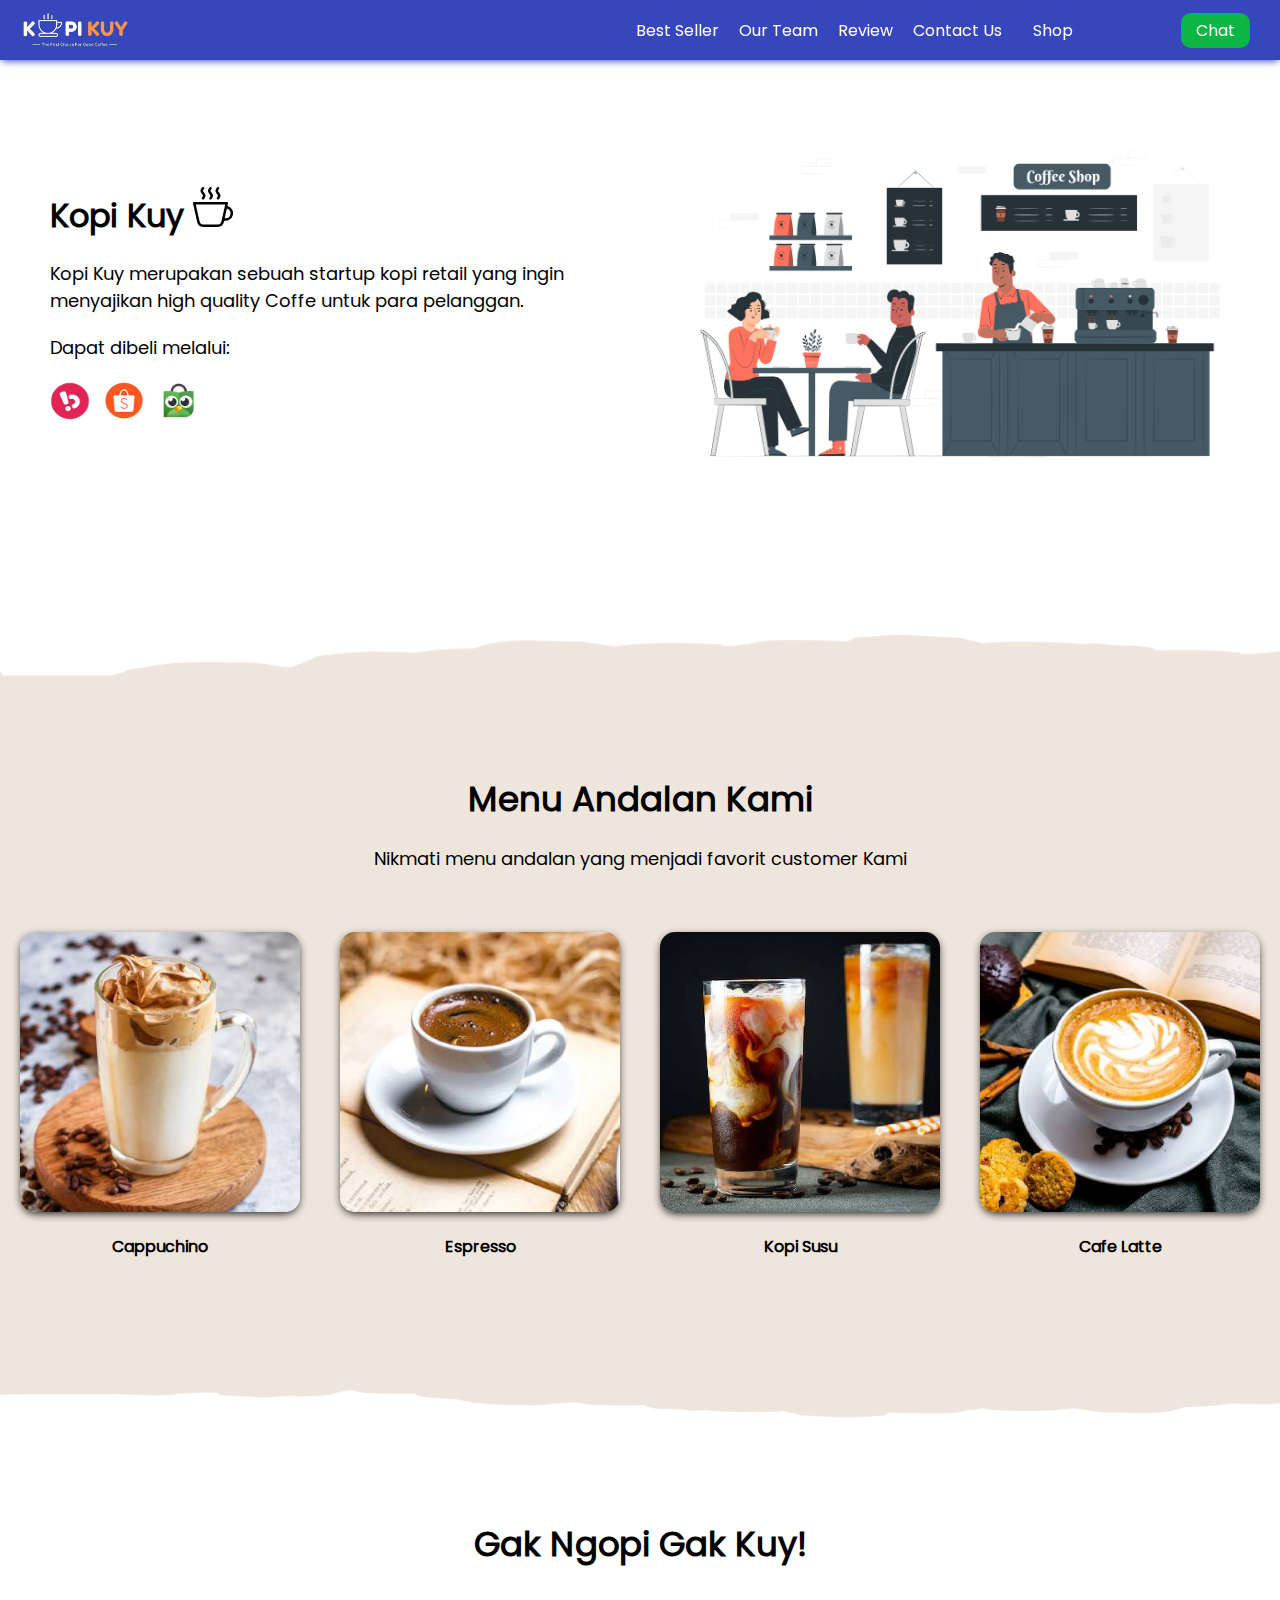
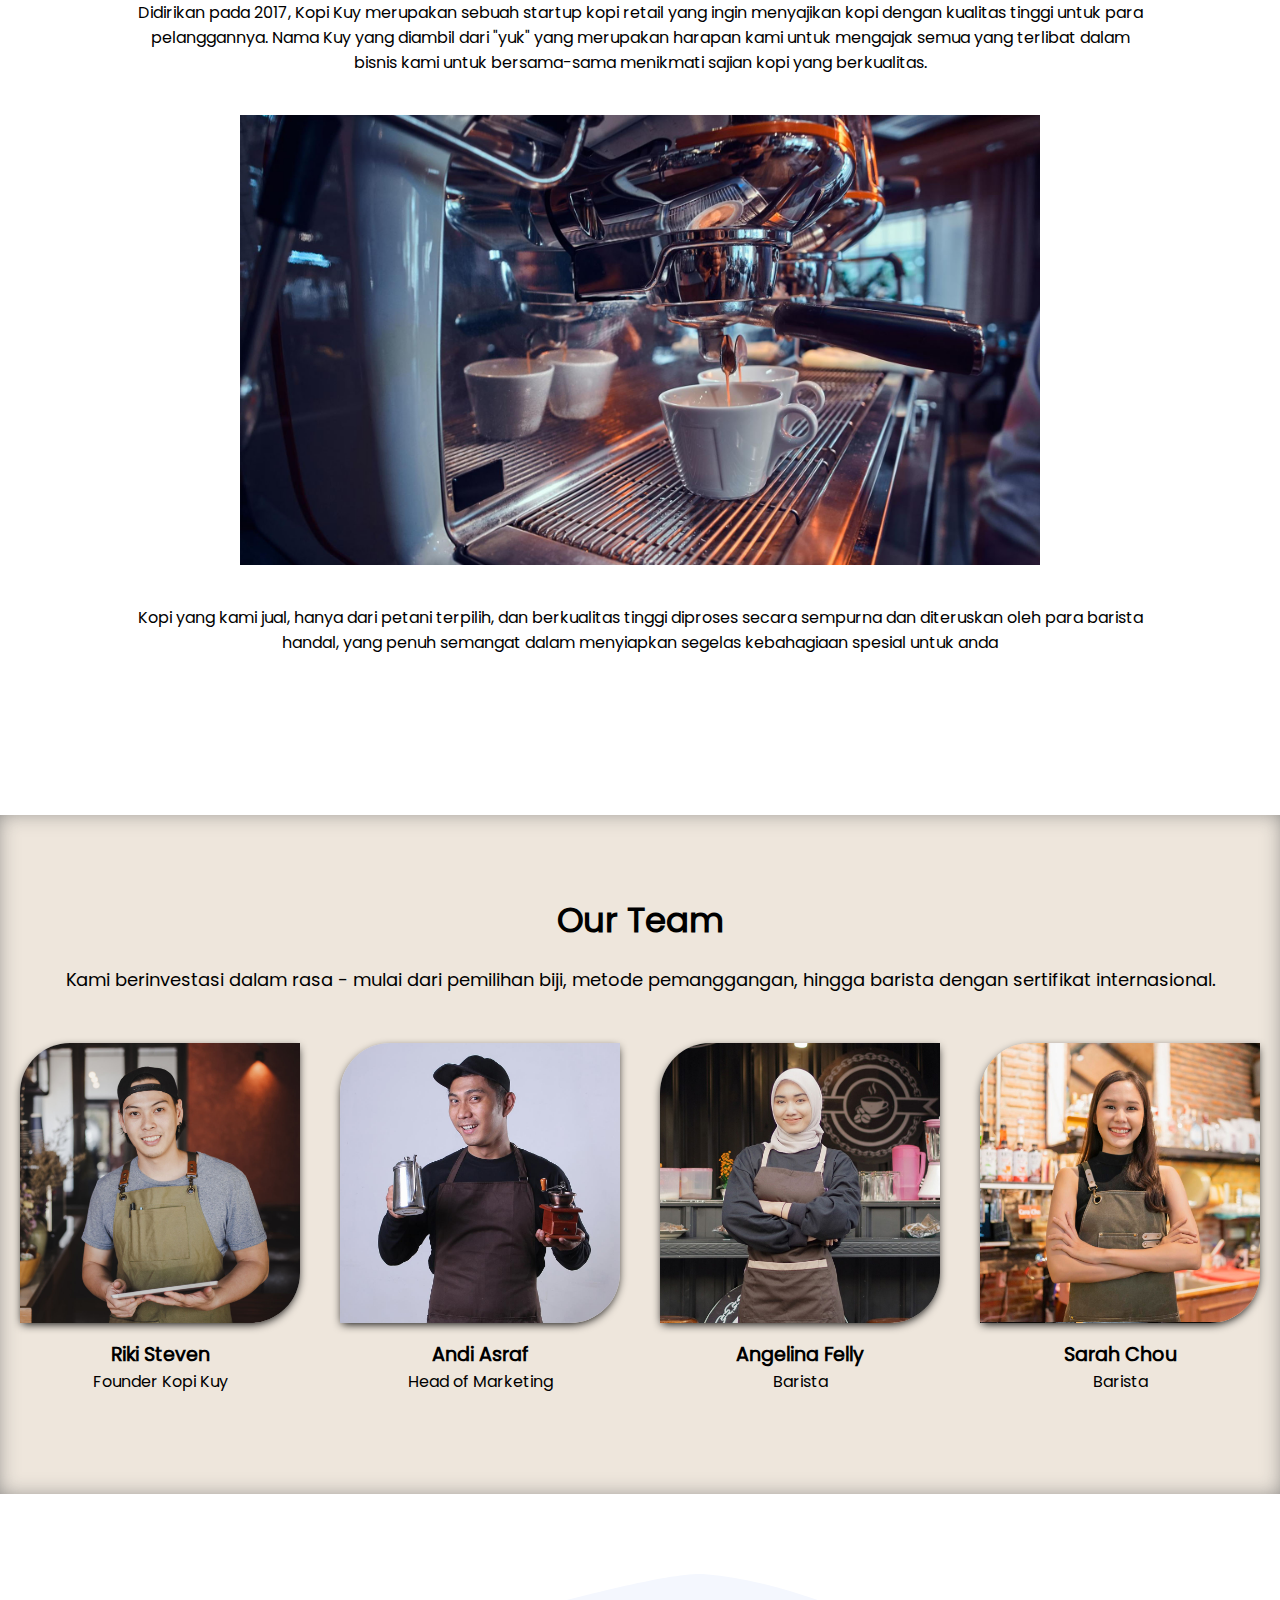
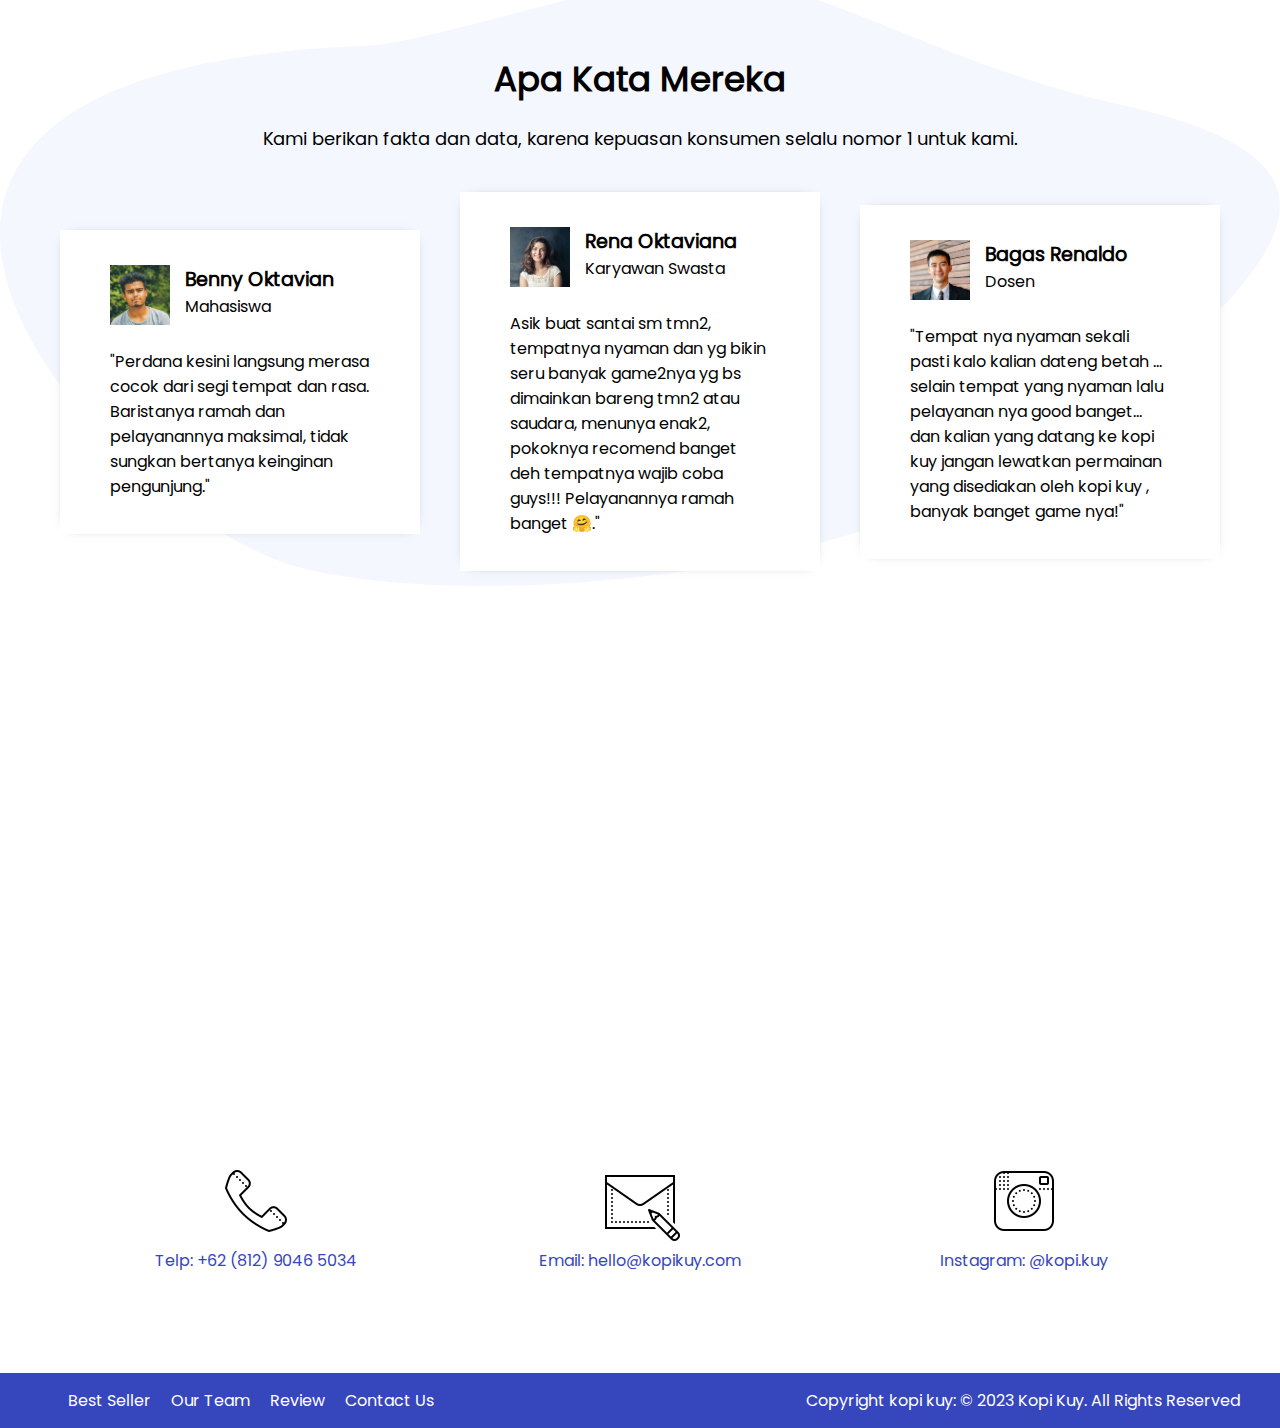
<file: index.html>
<!DOCTYPE html>
<html lang="id">

<head>
    <meta charset="UTF-8">
    <meta http-equiv="X-UA-Compatible" content="IE=edge">
    <meta name="viewport" content="width=device-width, initial-scale=1.0">
    <link rel="shortcut icon" href="images/favicon.ico" type="image/x-icon">
    <title>Website Kopi Kuy</title>
    <link rel="stylesheet" href="css/style.css">
</head>

<body>
    <nav>
        <img class="logo" src="images/logo/logo_kuy.png">
        <div class="navigasi">
            <a href="#best-seller">Best Seller</a>
            <a href="#our-team">Our Team</a>
            <a href="#review">Review</a>
            <a href="#contact-us">Contact Us</a>
        </div>
        <a class="shop" href="produk.html">Shop</a>
        <a class="chat" href="https://wa.me/628123456?text=Saya ingin bertanya" target="_blank">Chat</a>
    </nav>

    <!-- Tulis Kode HTML / <header> Setelah baris di bawah ini (baris 28) -->

    <header>
        <div class="kiri">
            <h1>Kopi Kuy <Img src="images/icon/icon_kopi.svg"></Img></h1>
            <p>Kopi Kuy merupakan sebuah startup kopi retail yang ingin menyajikan high quality Coffe untuk para pelanggan.</p>
            <p>Dapat dibeli melalui:</p>
            <div class="olshop">
                <img src="images/logo/logo_bukalapak.png" alt="">
                <img src="images/logo/logo_shopee.png" alt="">
                <img src="images/logo/logo_tokopedia.png" alt="">
            </div>
        </div>
        <div class="kanan">
            <img src="images/header/header3.png" alt="">
        </div>
    </header>

    <section class="best-seller" id="best-seller">
        <h2>Menu Andalan Kami</h2>
        <p>Nikmati menu andalan yang menjadi favorit customer Kami</p>
        <div class="produk">
            <img src="images/produk/product_capuchino.jpg" alt="">
            <p>Cappuchino</p>
        </div>
        <div class="produk">
            <img src="images/produk/product_espresso.jpg" alt="">
            <p>Espresso</p>
        </div>
        <div class="produk">
            <img src="images/produk/product_kopi_susu.jpg" alt="">
            <p>Kopi Susu</p>
        </div>
        <div class="produk">
            <img src="images/produk/product_latte.jpg" alt="">
            <p>Cafe Latte</p>
        </div>
    </section>


    <section class="about-us" id="about-us">
        <h2>Gak Ngopi Gak Kuy!</h2>
        <p>Didirikan pada 2017, Kopi Kuy merupakan sebuah startup kopi retail 
            yang ingin menyajikan kopi dengan kualitas tinggi untuk para pelanggannya. 
            Nama Kuy yang diambil dari "yuk" yang merupakan harapan kami untuk mengajak semua 
            yang terlibat dalam bisnis kami untuk bersama-sama menikmati sajian kopi yang berkualitas.</p>
        <img src="images/about-us/mesin-kopi2.jpg" alt="">
        <p>Kopi yang kami jual, hanya dari petani terpilih, dan berkualitas tinggi diproses 
            secara sempurna dan diteruskan oleh para barista handal, yang penuh semangat 
            dalam menyiapkan segelas kebahagiaan spesial untuk anda</p>
    </section>

    <section class="our-team" id="our-team">
        <h2>Our Team</h2>
        <p>Kami berinvestasi dalam rasa - mulai dari pemilihan biji, metode pemanggangan, 
            hingga barista dengan sertifikat internasional.</p>
        <div class="team">
            <img src="images/team/team1.jpg" alt="">
            <h3>Riki Steven</h3>
            <p>Founder Kopi Kuy</p>
        </div>
        <div class="team">
            <img src="images/team/team2.jpg" alt="">
            <h3>Andi Asraf</h3>
            <p>Head of Marketing</p>
        </div>
        <div class="team">
            <img src="images/team/team3.jpg" alt="">
            <h3>Angelina Felly</h3>
            <p>Barista</p>
        </div>
        <div class="team">
            <img src="images/team/team4.jpg" alt="">
            <h3>Sarah Chou</h3>
            <p>Barista</p>
        </div>
    </section>

    <section class="review" id="review">
        <h2>Apa Kata Mereka</h2>
        <p>Kami berikan fakta dan data, karena kepuasan konsumen selalu nomor 1 untuk kami.</p>
        <div class="testimoni">
            <img src="images/customer/customer1.jpg" alt="">
            <div class="profile">
                <h3>Benny Oktavian</h3>
                <p>Mahasiswa </p>
            </div>
            <p>"Perdana kesini langsung merasa cocok dari segi tempat dan rasa. 
                Baristanya ramah dan pelayanannya maksimal, tidak sungkan bertanya keinginan pengunjung."</p>
        </div>
        <div class="testimoni">
            <img src="images/customer/customer2.jpg" alt="">
            <div class="profile">
                <h3>Rena Oktaviana</h3>
                <p>Karyawan Swasta</p>
            </div>
            <p>Asik buat santai sm tmn2, tempatnya nyaman dan yg bikin seru banyak game2nya 
                yg bs dimainkan bareng tmn2 atau saudara, menunya enak2, pokoknya recomend 
                banget deh tempatnya wajib coba guys!!! Pelayanannya ramah banget 🤗."</p>
        </div>
        <div class="testimoni">
            <img src="images/customer/customer3.jpg" alt="">
            <div class="profile">
                <h3>Bagas Renaldo</h3>
                <p>Dosen</p>
            </div>
            <p>"Tempat nya nyaman sekali pasti kalo kalian dateng betah ... 
                selain tempat yang nyaman lalu pelayanan nya good banget... 
                dan kalian yang datang ke kopi kuy jangan lewatkan permainan yang disediakan 
                oleh kopi kuy , banyak banget game nya!"</p>
        </div>
    </section>

    <section class="contact-us" id="contact-us">
        <iframe src="https://www.google.com/maps/embed?pb=!1m14!1m8!1m3!1d7932.741866032694!2d106.668581!3d-6.214715!3m2!1i1024!2i768!4f13.1!3m3!1m2!1s0x2e69f9912c7f297b%3A0xe5a3a671dae861ab!2sKopi%20kuy!5e0!3m2!1sid!2sid!4v1680617229460!5m2!1sid!2sid"
            allowfullscreen="" loading="lazy" referrerpolicy="no-referrer-when-downgrade">
        </iframe>
        <div class="kontak">
            <img src="images/icon/icon_phone.png" alt="">
            <p>Telp: +62 (812) 9046 5034</p>
        </div>
        <div class="kontak">
            <img src="images/icon/icon_mail.png" alt="">
            <p>Email: hello@kopikuy.com </p>
        </div>
        <div class="kontak">
            <img src="images/icon/icon_instagram.png" alt="">
            <p>Instagram: @kopi.kuy </p>
        </div>
    </section>

    <footer>
        <div class="navigasi">
            <a href="#best-seller">Best Seller</a>
            <a href="#our-team">Our Team</a>
            <a href="#review">Review</a>
            <a href="#contact-us">Contact Us</a>
        </div>
        <p>Copyright kopi kuy: © 2023 Kopi Kuy. All Rights Reserved</p>
    </footer>

    

</body>

</html>
</file>
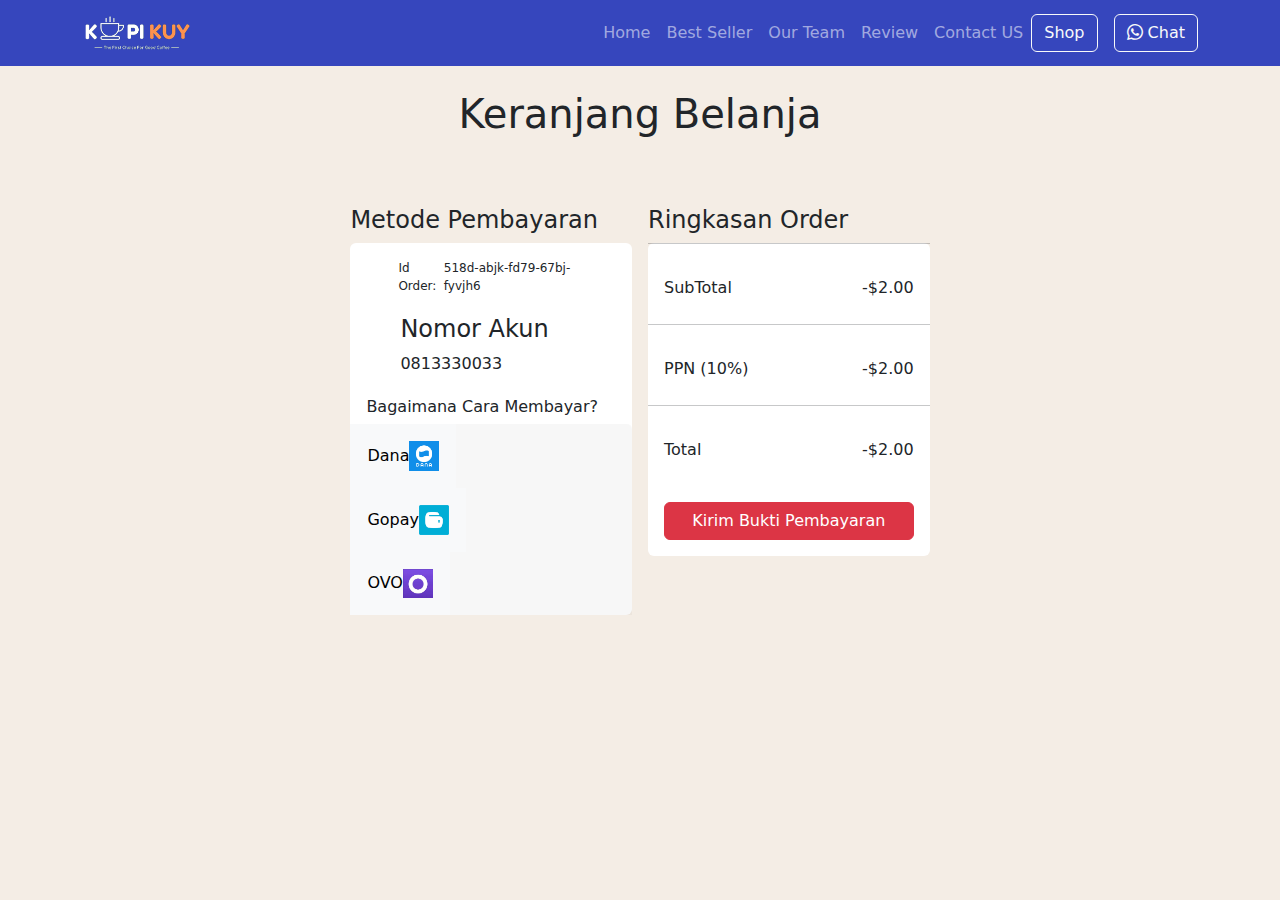
<file: cart.html>
<!DOCTYPE html>
<html lang="id">
  <head>
    <meta charset="UTF-8" />
    <meta name="viewport" content="width=device-width, initial-scale=1.0" />
    <title>Keranjang Belanja</title>
    <link rel="shortcut icon" href="images/favicon.ico" type="image/x-icon" />
    <link rel="stylesheet" href="vendor/bootstrap/bootstrap.min.css" />
    <link rel="stylesheet" href="vendor/bootstrap/bootstrap-icons.css" />
    <link
      href="https://cdn.jsdelivr.net/npm/bootstrap@5.0.0-alpha1/dist/css/bootstrap.min.css"
      rel="stylesheet" />
    <link
      href="https://cdnjs.cloudflare.com/ajax/libs/font-awesome/4.7.0/css/font-awesome.min.css"
      rel="stylesheet" />
    <script
      type="text/javascript"
      src="https://cdnjs.cloudflare.com/ajax/libs/jquery/3.2.1/jquery.min.js"></script>
    <link rel="shortcut icon" href="images/favicon.ico" type="image/x-icon" />
    <link rel="stylesheet" href="vendor/bootstrap/bootstrap.min.css" />
    <link rel="stylesheet" href="vendor/bootstrap/bootstrap-icons.css" />
    <style>
      .card {
        border: none;
      }
      .card-header {
        padding: 0.5rem 1rem;
        margin-bottom: 0;
        background-color: rgba(0, 0, 0, 0.03);
        border-bottom: none;
      }
      .btn-light:focus {
        color: #212529;
        background-color: #e2e6ea;
        border-color: #dae0e5;
        box-shadow: 0 0 0 0.2rem rgba(216, 217, 219, 0.5);
      }
      .form-control {
        height: 50px;
        border: 2px solid #eee;
        border-radius: 6px;
        font-size: 14px;
      }
      .form-control:focus {
        color: #495057;
        background-color: #fff;
        border-color: #039be5;
        outline: 0;
        box-shadow: none;
      }
      .bg-nav {
        background-color: #3646bd;
      }
      .bg-cok {
        background-color: #f4ede5;
      }
      div.nomorakun {
        /* color mengatur warna tulisan */
        text-align: left;
        margin-top: 4px;
        margin-left: 50px;
        margin-bottom: 21px;
      }
      .oder {
        font-size: 12px;
      }
    </style>
  </head>

  <body class="bg-cok">
    <!--  -->
    <nav class="navbar navbar-dark bg-nav navbar-expand-lg bisadicopy">
      <div class="container">
        <a class="navbar-brand" href="index.html">
          <img src="images/logo/logo_kuy.png" height="40" alt="image" />
        </a>
        <button
          class="navbar-toggler"
          type="button"
          data-bs-toggle="collapse"
          data-bs-target="#navbarNav11"
          aria-controls="navbarNav11"
          aria-expanded="false"
          aria-label="Toggle navigation">
          <span class="navbar-toggler-icon"></span>
        </button>
        <div class="collapse navbar-collapse" id="navbarNav11">
          <ul class="navbar-nav ms-auto">
            <li class="nav-item">
              <a class="nav-link" href="index.html">Home</a>
            </li>
            <li class="nav-item active">
              <a class="nav-link" href="index.html#best-seller">Best Seller</a>
            </li>
            <li class="nav-item">
              <a class="nav-link" href="index.html#our-team">Our Team</a>
            </li>
            <li class="nav-item">
              <a class="nav-link" href="index.html#review">Review</a>
            </li>
            <li class="nav-item">
              <a class="nav-link" href="index.html#contact-us">Contact US</a>
            </li>
          </ul>
          <a href="produk.html" class="btn btn-outline-light position-relative">
            Shop
          </a>

          <a
            class="btn btn-outline-light ms-md-3"
            href="https://wa.me/6281277778888?text=Halo saya mau beli kopi">
            <i class="bi bi-whatsapp"></i> Chat
          </a>
        </div>
      </div>
    </nav>

    <section class="keranjang">
      <div class="container my-4">
        <h1 class="text-center mb-3">Keranjang Belanja</h1>
        <!-- tampilan -->
        <div class="row justify-content-center">
          <div class="col-12">
            <ul class="list-group mb-1" id="ul_list_produk"></ul>
          </div>
        </div>
        <!-- orderan -->
        <div class="row justify-content-center">
          <div id="keteranganharga" class="">
            <div class="container d-flex justify-content-center mt-5 mb-5">
              <div class="row g-3">
                <div class="col-md-6">
                  <h4>Metode Pembayaran</h4>
                  <div class="card">
                    <div
                      class="d-flex align-items-center justify-content-between mx-5 my-3">
                      <span class="oder">Id Order:</span>
                      <span class="oder">518d-abjk-fd79-67bj-fyvjh6</span>
                    </div>
                    <div class="nomorakun">
                      <h4>Nomor Akun</h4>
                      <h7>0813330033</h7>
                    </div>
                    <h6 class="mx-3">Bagaimana Cara Membayar?</h6>
                    <div class="accordion" id="accordionExample">
                      <div class="card">
                        <!-- Dana -->
                        <div class="card-header p-0" id="headingTwo">
                          <h2 class="mb-0">
                            <button
                              class="btn btn-light btn-block text-left collapsed p-3 rounded-0 border-bottom-custom"
                              type="button"
                              data-toggle="collapse"
                              data-target="#collapseTwo"
                              aria-expanded="false"
                              aria-controls="collapseTwo">
                              <div
                                class="d-flex align-items-center justify-content-between">
                                <span>Dana</span>
                                <img
                                  src="[data-uri]"
                                  width="30" />
                              </div>
                            </button>
                          </h2>
                        </div>
                        <div
                          id="collapseTwo"
                          class="collapse"
                          aria-labelledby="headingTwo"
                          data-parent="#accordionExample">
                          <div class="card-body">
                            <ol class="list-group list-group-numbered">
                              <li class="list-group-item">
                                Buka aplikasi DANA
                              </li>
                              <li class="list-group-item">Tap 'Kirim'</li>
                              <li class="list-group-item">
                                Tap 'Kirim ke Teman'
                              </li>
                              <li class="list-group-item">
                                Masukkan nomor tujuan (081277788888)
                              </li>
                              <li class="list-group-item">
                                Masukkan nominal yang akan dikirimkan (pastikan
                                sama dengan orderan)
                              </li>
                              <li class="list-group-item">
                                Pilih metode pembayaran menggunakan saldo DANA
                              </li>
                              <li class="list-group-item">
                                Pastikan nomor dan jumlah transfer sudah sesuai
                              </li>
                              <li class="list-group-item">Tap 'Bayar'</li>
                              <li class="list-group-item">Masukkan PIN DANA</li>
                              <li class="list-group-item">
                                Transakti berhasil
                              </li>
                            </ol>
                          </div>
                        </div>
                      </div>
                      <!-- gopay -->
                      <div class="card-header p-0" id="gopay">
                        <h2 class="mb-0">
                          <button
                            class="btn btn-light btn-block text-left collapsed p-3 rounded-0 border-bottom-custom"
                            type="button"
                            data-toggle="collapse"
                            data-target="#collapsegopay"
                            aria-expanded="false"
                            aria-controls="collapseTwo">
                            <div
                              class="d-flex align-items-center justify-content-between">
                              <span>Gopay</span>
                              <img
                                src="[data-uri]"
                                width="30" />
                            </div>
                          </button>
                        </h2>
                      </div>
                      <div
                        id="collapsegopay"
                        class="collapse"
                        aria-labelledby="gopay"
                        data-parent="#accordionExample">
                        <div class="card-body">
                          <ol class="list-group list-group-numbered">
                            <li class="list-group-item">Buka aplikasi Gojek</li>
                            <li class="list-group-item">
                              Pada halaman utama, klik menu "Bayar"
                            </li>
                            <li class="list-group-item">
                              Masukkan nomor tujuan (081277788888)
                            </li>
                            <li class="list-group-item">
                              Isi nominal saldo (pastikan sama dengan orderan).
                            </li>
                            <li class="list-group-item">Klik "Konfirmasi".</li>
                            <li class="list-group-item">
                              Pilih jenis pembayaran melalui ikon yang tersedia.
                              Anda juga dapat menambahkan catatan bila
                              diinginkan.
                            </li>
                            <li class="list-group-item">
                              Pilih mode "Teman" jika ingin transaksi dapat
                              dilihat oleh teman GoPay Anda dan teman GoPay
                              penerima.
                            </li>
                            <li class="list-group-item">
                              Klik "Konfirmasi & Bayar".
                            </li>
                            <li class="list-group-item">Masukkan PIN GoPay.</li>
                            <li class="list-group-item">
                              Tunggu sampai muncul notifikasi bahwa transfer
                              saldo telah berhasil.
                            </li>
                          </ol>
                        </div>
                      </div>
                      <!-- ovo -->
                      <div class="card-header p-0" id="ovo">
                        <h2 class="mb-0">
                          <button
                            class="btn btn-light btn-block text-left collapsed p-3 rounded-0 border-bottom-custom"
                            type="button"
                            data-toggle="collapse"
                            data-target="#collapseovo"
                            aria-expanded="false"
                            aria-controls="collapseTwo">
                            <div
                              class="d-flex align-items-center justify-content-between">
                              <span>OVO</span>
                              <img
                                src="[data-uri]"
                                width="30" />
                            </div>
                          </button>
                        </h2>
                      </div>
                      <div
                        id="collapseovo"
                        class="collapse"
                        aria-labelledby="ovo"
                        data-parent="#accordionExample">
                        <div class="card-body">
                          <ol class="list-group list-group-numbered">
                            <li class="list-group-item">Buka aplikasi OVO.</li>
                            <li class="list-group-item">
                              Masukkan security code.
                            </li>
                            <li class="list-group-item">
                              Pilih menu 'Transfer', kemudian pilih 'Ke sesama
                              OVO'.
                            </li>
                            <li class="list-group-item">
                              Masukkan nomor 081277778888.
                            </li>
                            <li class="list-group-item">
                              Masukkan nominal saldo (pastikan sama dengan
                              orderan).
                            </li>
                            <li class="list-group-item">Klik 'Lanjutkan'.</li>
                            <li class="list-group-item">
                              Di layar akan terlihat detail transaksi, periksa
                              detail tersebut mulai dari nomor tujuan dan jumlah
                              yang akan ditransfer.
                            </li>
                            <li class="list-group-item">
                              Setelah itu, klik 'Transfer'.
                            </li>
                            <li class="list-group-item">
                              Tunggu hingga proses transfer berhasil dilakukan.
                            </li>
                            <li class="list-group-item">
                              Transfer dari OVO ke OVO telah selesai dilakukan.
                            </li>
                          </ol>
                        </div>
                      </div>
                    </div>
                  </div>
                </div>
                <div class="col-md-6">
                  <h4>Ringkasan Order</h4>
                  <div class="card">
                    <!-- bas -->
                    <!-- <div class="d-flex align-items-center m-3">
                    <div>
                      <img
                        class="pic"
                        src="https://images.pexels.com/photos/7322083/pexels-photo-7322083.jpeg?auto=compress&cs=tinysrgb&dpr=2&w=500"
                        alt="" />
                    </div>
                    <div class="ps-3 d-flex flex-column justify-content">
                      <h3 class="fw-bold">Testing</h3>
                    </div>
                  </div> -->

                    <hr class="mt-0 line" />
                    <!-- bas -->
                    <div class="p-3">
                      <div class="d-flex justify-content-between mb-2">
                        <span>SubTotal</span>
                        <span id="subtotal_html">-$2.00</span>
                      </div>
                    </div>
                    <hr class="mt-0 line" />
                    <div class="p-3">
                      <div class="d-flex justify-content-between mb-2">
                        <span>PPN (10%)</span>
                        <span id="ppn_html">-$2.00</span>
                      </div>
                    </div>

                    <hr class="mt-0 line" />

                    <div class="p-3">
                      <div class="d-flex justify-content-between mb-2">
                        <span>Total</span>
                        <span id="total_html">-$2.00</span>
                      </div>
                    </div>

                    <div class="p-3">
                      <a
                        target="_blank"
                        class="btn btn-danger col-12"
                        href="https://wa.me/6281277778888?text=halo kopi kuy saya mau pesan">
                        Kirim Bukti Pembayaran
                      </a>
                    </div>
                  </div>
                </div>
              </div>
            </div>
          </div>
        </div>
      </div>
    </section>

    <script>
      var tmp_list_belanja = [];
      var hargatotal = 0;

      // Gambar Atas
      function updateListCart() {
        var list_belanja = localStorage.getItem("list_belanja");
        if (list_belanja != null) {
          var list_belanja_object = JSON.parse(
            localStorage.getItem("list_belanja")
          );
          list_belanja_object.forEach((item) => {
            hargatotal += item.hargaint;

            var idx = tmp_list_belanja.findIndex((itemTMP) => {
              if (itemTMP.nama === item.nama) {
                return true;
              }
              return false;
            });

            if (idx !== -1) {
              tmp_list_belanja[idx].qty = tmp_list_belanja[idx].qty + 1;
            } else {
              tmp_list_belanja.push(item);
            }
          });
          updateTampilan();
        }
      }

      updateListCart();

      function updateTampilan() {
        if (tmp_list_belanja.length < 1) {
          ul_list_produk.innerHTML = `<li class="list-group-item d-flex justify-content-center align-items-center"><h3>Keranjang Belanja Anda Kosong</h3></li>`;
          keteranganharga.classList.add("d-none");
        } else {
          keteranganharga.classList.remove("d-none");
          var template_list = ``;
          tmp_list_belanja.forEach((item, index) => {
            template_list += `<li class="list-group-item d-flex justify-content-between align-items-center">
                            <img src="${item.foto}" height="40" width="40">
                            <div class="ms-2 me-auto">
                                <div class="fw-bold">${item.nama}</div>
                                <span class="harga">${item.harga}</span> x
                                <span class="jumlah">${item.qty}</span>
                            </div>
                            <div class="fw-bold mx-3">${titikPemisahRupiah(
                              item.hargaint * item.qty
                            )}</div>
                            <button onclick="hapusProduk(${index})" class="btn btn-danger btn-sm">Hapus</span>
                        </li>`;
          });
          ul_list_produk.innerHTML = template_list;
          subtotal_html.innerHTML = titikPemisahRupiah(hargatotal);
          ppn_html.innerHTML = titikPemisahRupiah((hargatotal * 10) / 100);
          total_html.innerHTML = titikPemisahRupiah(
            hargatotal + (hargatotal * 10) / 100
          );
        }
      }

      /* Fungsi Untuk memberi titik ribuan pada rupiah untuk memudahkan pembacaan harga */
      function titikPemisahRupiah(x) {
        return x.toString().replace(/\B(?=(\d{3})+(?!\d))/g, ".");
      }

      /* Fungsi untuk menghapus quantity dan produk pada cart */

      function hapusProduk(index) {
        hargatotal = hargatotal - tmp_list_belanja[index].hargaint;

        var list_belanja = localStorage.getItem("list_belanja");
        var list_belanja_object = JSON.parse(
          localStorage.getItem("list_belanja")
        );
        var nama_produk = tmp_list_belanja[index].nama;

        var idx = list_belanja_object.findIndex((itemTMP) => {
          if (itemTMP.nama === nama_produk) {
            return true;
          }
          return false;
        });

        if (idx !== -1) {
          list_belanja_object.splice(idx, 1);
          localStorage.setItem(
            "list_belanja",
            JSON.stringify(list_belanja_object)
          );
        }
        if (tmp_list_belanja[index].qty > 1) {
          tmp_list_belanja[index].qty = tmp_list_belanja[index].qty - 1;
        } else {
          tmp_list_belanja.splice(index, 1);
        }
        updateTampilan();
      }
    </script>
    <script
      type="text/javascript"
      src="https://cdn.jsdelivr.net/npm/bootstrap@5.0.0-alpha1/dist/js/bootstrap.bundle.min.js"></script>

    <script type="text/javascript">
      var myLink = document.querySelector('a[href="#"]');
      myLink.addEventListener("click", function (e) {
        e.preventDefault();
      });
    </script>
  </body>
</html>
</file>
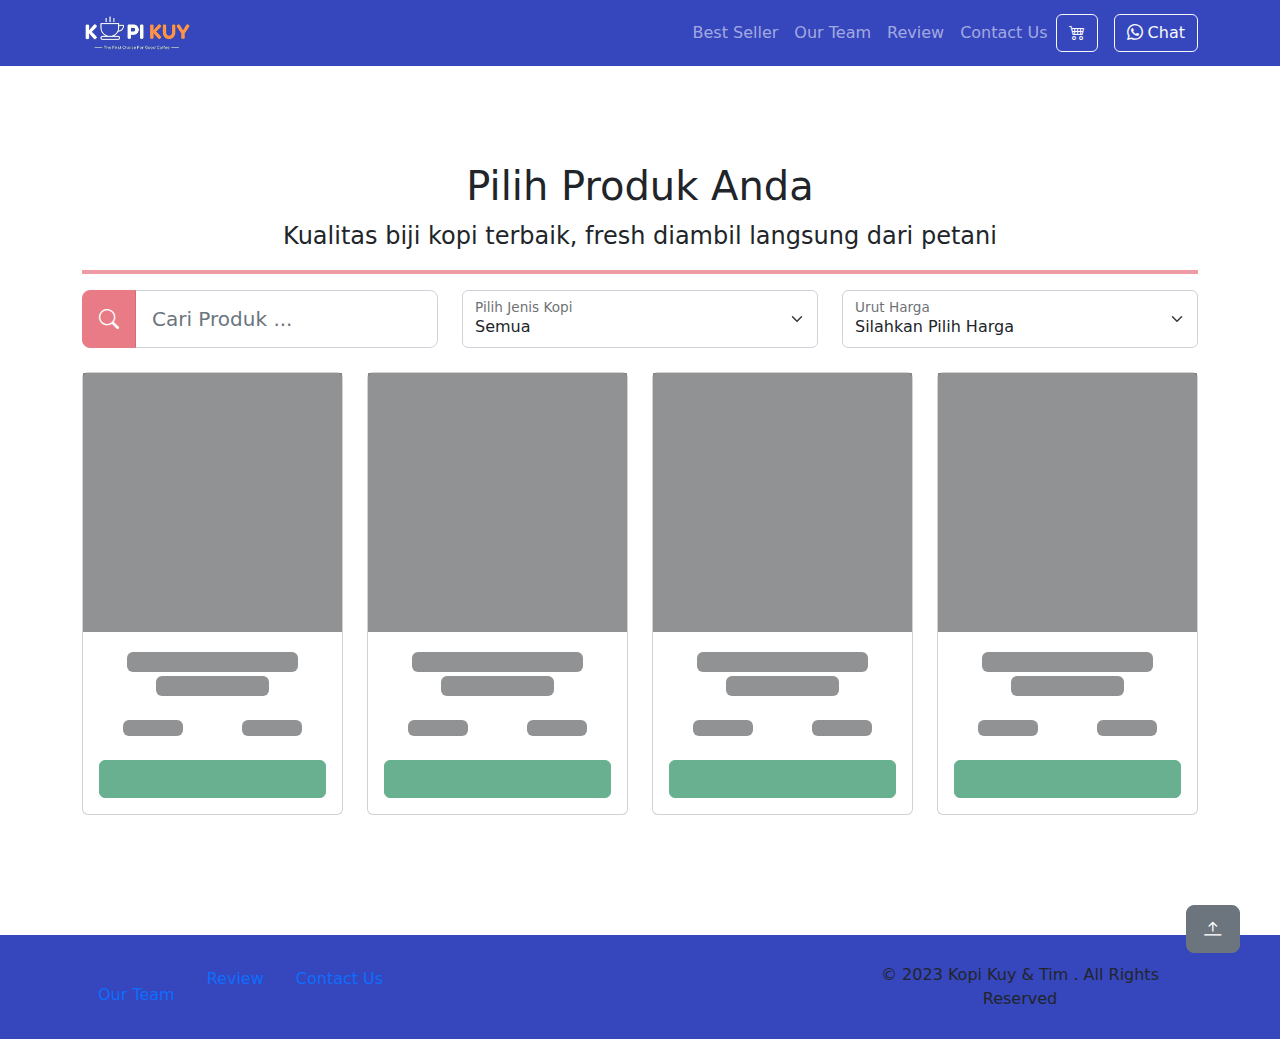
<file: produk.html>
<!DOCTYPE html>
<html lang="id">
  <head>
    <meta charset="UTF-8" />
    <meta http-equiv="X-UA-Compatible" content="IE=edge" />
    <meta name="viewport" content="width=device-width, initial-scale=1.0" />
    <link
      rel="shortcut icon"
      href="images/favicon/favicon.ico"
      type="image/x-icon" />
    <title>Produk</title>
    <link rel="shortcut icon" href="images/favicon.ico" type="image/x-icon" />
    <link rel="stylesheet" href="vendor/bootstrap/bootstrap.min.css" />
    <link rel="stylesheet" href="vendor/bootstrap/bootstrap-icons.css" />
    <script src="vendor/bootstrap/bootstrap.bundle.min.js"></script>
    <script src="js/jquery-3.6.3.min.js"></script>
    <style>
      /* tulis kode CSS internal di bawah sini */
      * {
        scroll-behavior: smooth;
      }
      #produk_not_found {
        display: flex;
        align-items: center;
        flex-direction: column;
        justify-content: center;
        height: 330px;
        border: 1px solid #fffefe;
        border-radius: 10px;
        margin: 10px 0;
        padding: 30px;
        font-size: 1.2rem;
        font-weight: 400; 
      }
      #back-top {
        top: -30px;
        right: 40px;
      }
      @media (max-width: 600px) {
        #back-top {
          width: fit-content;
          top: -50px;
          left: 50%;
          transform: translate(-50%, 50%);
        }
      }
      .bg-nav {
        background-color: #3646bd;
      }
      .bg-cok {
        background-color: #ffffff;
      }

      /* Batas Akhir penulisan kode CSS internal */
    </style>
  </head>

  <body class="bg-cok">
    <!-- Tulis Kode Bootstrap Di Bawah Sini -->

    <nav
      class="navbar sticky-top navbar-dark bg-nav navbar-expand-lg bisadicopy">
      <div class="container">
        <a class="navbar-brand" href="index.html">
          <img src="images/logo/logo_kuy.png" height="40" alt="image" />
        </a>
        <button
          class="navbar-toggler"
          type="button"
          data-bs-toggle="collapse"
          data-bs-target="#navbarNav11"
          aria-controls="navbarNav11"
          aria-expanded="false"
          aria-label="Toggle navigation">
          <span class="navbar-toggler-icon"></span>
        </button>
        <div class="collapse navbar-collapse" id="navbarNav11">
          <ul class="navbar-nav ms-auto">
            <li class="nav-item">
              <a class="nav-link" href="index.html#best-seller">Best Seller</a>
            </li>
            <li class="nav-item">
              <a class="nav-link" href="index.html#our-team">Our Team</a>
            </li>
            <li class="nav-item">
              <a class="nav-link" href="index.html#review">Review</a>
            </li>
            <li class="nav-item">
              <a class="nav-link" href="index.html#contact-us">Contact Us</a>
            </li>
          </ul>
          <a href="cart.html" class="btn btn-outline-light position-relative">
            <i class="bi bi-cart4"></i>
            <span
              id="cart_icon"
              class="position-absolute top-0 start-100 translate-middle badge rounded-pill bg-danger">
              0
            </span>
          </a>
          <a
            target="_blank"
            class="btn btn-outline-light ms-md-3"
            href="https://wa.me/6281291551234?text=halo kopi kuy saya mau pesan"
            ><i class="bi bi-whatsapp"></i> Chat</a
          >
        </div>
      </div>
    </nav>

    <section class="riki-block produk text-center my-5 py-5">
      <div class="container">
        <h1>Pilih Produk Anda</h1>
        <p class="fs-4">
          Kualitas biji kopi terbaik, fresh diambil langsung dari petani
        </p>

        <hr class="border border-danger border-2 opacity-50" />

        <!-- Ini Untuk Select -->
        <div class="row gap-2 gap-md-0">
          <div class="col-md-4">
            <div class="input-group input-group-lg h-100">
              <button
                aria-readonly="true"
                disabled
                class="btn btn-danger"
                type="button"
                id="btn-cari-produk">
                <i class="bi bi-search"></i>
              </button>
              <input
                id="cari-produk"
                type="search"
                class="form-control"
                placeholder="Cari Produk ..."
                aria-label="Cari produk search" />
            </div>
          </div>
          <div class="col-md-4">
            <div class="form-floating">
              <select class="form-select" id="select_kopi">
                <option selected value="semua">Semua</option>
                <option value="arabica">Arabica</option>
                <option value="robusta">Robusta</option>
                <option value="milkshake">milkshake</option>
                <option value="Kopi">Kopi</option>
                <option value="nonkopi">Non Kopi</option>
                <option value="Cemilan">Cemilan</option>
              </select>
              <label for="select_kopi">Pilih Jenis Kopi</label>
            </div>
          </div>
          <div class="col-md-4">
            <div class="form-floating">
              <select class="form-select" id="filter_harga">
                <option selected disabled>Silahkan Pilih Harga</option>
                <option value="paling_mahal">Paling Mahal</option>
                <option value="paling_murah">Paling Murah</option>
              </select>
              <label for="filter_harga">Urut Harga</label>
            </div>
          </div>
        </div>

        <div id="produk_not_found" class="mt-4">
          <svg
            class="w-25"
            xmlns="http://www.w3.org/2000/svg"
            data-name="Layer 1"
            width="982.48732"
            height="763.01413"
            viewBox="0 0 982.48732 763.01413"
            xmlns:xlink="http://www.w3.org/1999/xlink">
            <circle cx="559.4329" cy="333.06116" r="40.02979" fill="#e6e6e6" />
            <path
              d="M766.295,452.99465l-41.832-41.832a44.307,44.307,0,0,0-14.42627-61.92578,44.45758,44.45758,0,0,0-58.91358,12.23779,44.30652,44.30652,0,0,0,60.03321,62.99512l41.832,41.832A9.40939,9.40939,0,0,0,766.295,452.99465ZM709.59431,409.6011a31.68421,31.68421,0,1,1,9.27978-22.40381A31.58568,31.58568,0,0,1,709.59431,409.6011Z"
              transform="translate(-108.75634 -68.49293)"
              fill="#3f3d56" />
            <path
              d="M1069.529,514.69884C1176.50914,633.00725,866.39184,803.50707,615.8095,803.50707S191.86334,671.39983,162.09,514.69884C89.89987,134.75174,777.16735-106.74054,615.8095,225.89055,380.61181,710.73882,985.27984,421.5284,1069.529,514.69884Z"
              transform="translate(-108.75634 -68.49293)"
              fill="#e6e6e6" />
            <path
              d="M1021.529,542.69884C1128.50914,661.00725,818.39184,831.50707,567.8095,831.50707S143.86334,699.39983,114.09,542.69884C41.89987,162.75174,729.16735-78.74054,567.8095,253.89055,332.61181,738.73882,937.27984,449.5284,1021.529,542.69884Z"
              transform="translate(-108.75634 -68.49293)"
              fill="#3f3d56" />
            <path
              d="M258.35026,265.31823c-75.06741-3.30525-133.27133-19.49788-132.50668-36.86436.45844-10.41178,21.70324-18.7842,58.28677-22.96955a1,1,0,1,1,.22727,1.987c-34.46168,3.943-56.11733,12.01678-56.516,21.07051-.69148,15.70451,59.11433,31.63093,130.59659,34.77832s132.4564-7.461,133.14787-23.16554c.40032-9.09178-20.59681-19.06558-54.79775-26.0284a1.00008,1.00008,0,1,1,.3991-1.95993c36.3011,7.39058,56.85694,17.624,56.39672,28.0763C392.81953,257.60908,333.41767,268.62348,258.35026,265.31823Z"
              transform="translate(-108.75634 -68.49293)"
              fill="#198754" />
            <path
              d="M191.67927,268.22672a76.98277,76.98277,0,0,0,133.03578,5.52178A1211.97551,1211.97551,0,0,1,191.67927,268.22672Z"
              transform="translate(-108.75634 -68.49293)"
              fill="#198754" />
            <path
              d="M333.019,252.71347a76.997,76.997,0,1,0-147.74945-5.70562A572.23325,572.23325,0,0,0,333.019,252.71347Z"
              transform="translate(-108.75634 -68.49293)"
              fill="#198754" />
            <circle cx="168.83353" cy="123.60073" r="9" fill="#fff" />
            <circle cx="122.51347" cy="152.59128" r="15" fill="#fff" />
            <circle cx="348.90479" cy="142.89813" r="9.99975" fill="#198754" />
            <circle cx="122.90479" cy="452.89813" r="6.00007" fill="#e6e6e6" />
            <circle cx="542.90479" cy="658.89813" r="6.00007" fill="#e6e6e6" />
            <circle cx="151.90479" cy="339.89813" r="3.00007" fill="#e6e6e6" />
            <circle cx="399.90479" cy="563.89813" r="3.00007" fill="#e6e6e6" />
            <circle cx="850.90479" cy="534.89813" r="3.00007" fill="#e6e6e6" />
            <circle cx="709.90479" cy="623.89813" r="3.00007" fill="#e6e6e6" />
            <circle cx="562.90479" cy="515.89813" r="3.00007" fill="#e6e6e6" />
            <circle cx="372.90479" cy="219.89813" r="3.00007" fill="#e6e6e6" />
            <circle cx="396.90479" cy="71.89813" r="3.00007" fill="#e6e6e6" />
            <circle cx="382.90479" cy="694.89813" r="3.00007" fill="#e6e6e6" />
            <circle cx="234.90479" cy="631.89813" r="3.00007" fill="#e6e6e6" />
            <circle cx="703.90479" cy="523.89813" r="3.00007" fill="#e6e6e6" />
            <circle cx="148.3737" cy="224.7987" r="9" fill="#fff" />
            <path
              d="M460.6612,431.39114c0,26.88035-41.55939,89.516-53.70465,107.24669a3.99188,3.99188,0,0,1-6.5907,0c-12.14526-17.73066-53.70465-80.36634-53.70465-107.24669a57,57,0,1,1,114,0Z"
              transform="translate(-108.75634 -68.49293)"
              fill="#fff" />
            <circle cx="294.90486" cy="358.8982" r="29" fill="#198754" />
            <ellipse
              cx="294.40486"
              cy="496.3982"
              rx="33.5"
              ry="6.5"
              fill="#fff" />
            <path
              d="M925.60957,386.41245a10.52681,10.52681,0,0,0-.64106,1.52851l-47.783,13.27682-8.61085-8.42662L854.1589,404.12429,867.953,420.52338a8,8,0,0,0,9.35283,2.169l51.61632-22.78484a10.49709,10.49709,0,1,0-3.31256-13.49509Z"
              transform="translate(-108.75634 -68.49293)"
              fill="#ffb8b8" />
            <path
              d="M875.50191,401.996l-17.9352,13.95958a4.5,4.5,0,0,1-6.68163-1.33719L839.73843,394.891a12.49741,12.49741,0,0,1,19.76923-15.29426l16.33819,15.59379a4.5,4.5,0,0,1-.34394,6.80543Z"
              transform="translate(-108.75634 -68.49293)"
              fill="#198754" />
            <path
              d="M930.19158,379.80967l18.18807,8.1829a3.14913,3.14913,0,0,1,1.57976,4.16384l-2.15339,4.78633a1.05293,1.05293,0,0,1,.52659,1.38795l-.86136,1.91453a1.05292,1.05292,0,0,1-1.388.52659l-.86136,1.91453a1.05292,1.05292,0,0,1,.52659,1.388l-.86136,1.91453a1.0529,1.0529,0,0,1-1.38794.52659L931.8709,432.36162a3.14914,3.14914,0,0,1-4.16384,1.57977l-18.18807-8.1829a3.14915,3.14915,0,0,1-1.57977-4.16384l18.08852-40.20522A3.14913,3.14913,0,0,1,930.19158,379.80967Z"
              transform="translate(-108.75634 -68.49293)"
              fill="#3f3d56" />
            <path
              d="M912.82137,423.21181l14.59056,6.57106a3.03424,3.03424,0,0,0,3.99937-1.51155l6.73892-14.98951,2.34078-5.196,6.09875-13.562a3.026,3.026,0,0,0-1.51149-3.98886l-4.58726-2.06786L930.47694,383.964a3.02112,3.02112,0,0,0-3.98861,1.522L920.589,398.59669l-6.7179,14.92653-2.56118,5.69979A3.022,3.022,0,0,0,912.82137,423.21181Z"
              transform="translate(-108.75634 -68.49293)"
              fill="#f2f2f2" />
            <polygon
              points="773.577 540.443 785.837 540.442 791.67 493.154 773.575 493.155 773.577 540.443"
              fill="#ffb8b8" />
            <path
              d="M879.2066,604.93325l24.1438-.001h.001a15.38605,15.38605,0,0,1,15.38648,15.38623v.5l-39.53052.00146Z"
              transform="translate(-108.75634 -68.49293)"
              fill="#2f2e41" />
            <polygon
              points="805.577 537.443 817.837 537.442 823.67 490.154 805.575 490.155 805.577 537.443"
              fill="#ffb8b8" />
            <path
              d="M911.2066,601.93325l24.1438-.001h.001a15.38605,15.38605,0,0,1,15.38648,15.38623v.5l-39.53052.00146Z"
              transform="translate(-108.75634 -68.49293)"
              fill="#2f2e41" />
            <path
              d="M827.34138,497.97109a39.41035,39.41035,0,0,0,36.8999,26.81006l.62012.01c6.32959.18,13.75976-1.86,21.0498-4.79,14.3999-5.79,28.23-15.06,31.8999-17.61l-6.21972,59.79-2.52,24.24a4.51415,4.51415,0,0,0,4.48,4.97h15.52978a4.50547,4.50547,0,0,0,4.35987-3.36l25.64013-97.65a19.032,19.032,0,0,0-19.71-23.83l-53.25976,3.65,3.71972-14.88-47.54-3.16-.13965.1c-1.14013.83-2.25,1.7-3.31005,2.61a40.27149,40.27149,0,0,0-6.99024,7.66A38.48741,38.48741,0,0,0,827.34138,497.97109Z"
              transform="translate(-108.75634 -68.49293)"
              fill="#2f2e41" />
            <path
              d="M827.34138,497.97109a39.41035,39.41035,0,0,0,36.8999,26.81006,196.14623,196.14623,0,0,0,22.56982-13.39l-.8999,8.61-7.83984,75.42a4.51415,4.51415,0,0,0,4.48,4.97h15.52978a4.50547,4.50547,0,0,0,4.35987-3.36l9.15039-34.85,16.48974-62.8a19.032,19.032,0,0,0-19.71-23.83l-53.25976,3.65,3.71972-14.88-26.98-1.79A38.48741,38.48741,0,0,0,827.34138,497.97109Z"
              transform="translate(-108.75634 -68.49293)"
              fill="#2f2e41" />
            <path
              d="M838.7735,458.32082l-.35766-.043-8.29517-40.78515c-.071-.354-6.85229-35.5332,13.93677-53.92432l.36182-2.51709a4.50032,4.50032,0,0,1,5.78711-3.65771l19.58471,6.0747a4.49086,4.49086,0,0,1,3.019,5.4419l-1.90381,7.2417c2.63989,3.1001,33.7146,40.51221,22.89038,69.33545L888.9488,464.439Z"
              transform="translate(-108.75634 -68.49293)"
              fill="#198754" />
            <path
              d="M920.09389,426.48986a10.52591,10.52591,0,0,0-1.32908.99037l-47.89739-12.858-3.13136-11.634-18.17538,2.43095,3.54192,21.13437a8,8,0,0,0,6.95146,6.62248l56.032,6.619a10.4971,10.4971,0,1,0,4.00785-13.30516Z"
              transform="translate(-108.75634 -68.49293)"
              fill="#ffb8b8" />
            <path
              d="M869.022,414.43646,846.48068,417.34a4.5,4.5,0,0,1-5.07405-4.54822l.42987-22.65461a12.49741,12.49741,0,0,1,24.79917-3.12052l6.14215,21.73423a4.5,4.5,0,0,1-3.75583,5.68559Z"
              transform="translate(-108.75634 -68.49293)"
              fill="#198754" />
            <circle cx="753.92061" cy="258.80372" r="24.56103" fill="#ffb8b8" />
            <path
              d="M861.3848,329.34791l-3.075-5.59966c-5.82461,23.73215,4.46383,43.37315,4.46383,43.37315l-39.93243-18.601.38033-6.59991-3.95134,4.484-5.67747-3.12872-.74992-4.28064-4.28563,1.06158,15.64354-28.38736c15.18238-27.01314,37.25508-16.69982,37.25508-16.69982,35.11544-1.66934,30.82681,32.97543,30.82681,32.97543Z"
              transform="translate(-108.75634 -68.49293)"
              fill="#2f2e41" />
            <ellipse
              cx="556.1612"
              cy="472.39114"
              rx="12.17949"
              ry="47.5"
              transform="translate(-275.75171 306.36236) rotate(-32.66242)"
              fill="#3f3d56" />
          </svg>
          <h6 class="fs-5 mt-3">Produk tidak ditemukan</h6>
          <p class="fs-6">
            Produk yang anda cari tidak ditemukan, silahkan cari produk lainnya
          </p>
        </div>

        <div
          id="baris_produk"
          class="row row-cols-1 row-cols-sm-2 row-cols-md-3 row-cols-lg-4 text-center mt-4"></div>
      </div>
    </section>

    <footer class="riki-block footer-small py-4 bg-nav position-relative">
      <div class="container">
        <div class="row align-items-center">
          <div class="col-12 col-md-8">
            <ul class="nav justify-content-center justify-content-md-start">
              <li class="nav-item">
                <a class="nav-link" href="index.html#best-seller>Best Seller</a >
              </li>
              <li class="nav-item">
                <a class="nav-link" href="index.html#our-team">Our Team</a>
              </li>
              <li class="nav-item">
                <a class="nav-link" href="index.html#review">Review</a>
              </li>
              <li class="nav-item">
                <a class="nav-link" href="index.html#contact-us">Contact Us</a>
              </li>
            </ul>
          </div>

          <div class="col-12 col-md-4 mt-4 mt-md-0 text-center text-md-right">
            <button
              id="back-top"
              type="button"
              class="btn btn-lg btn-secondary position-absolute">
              <i class="bi bi-arrow-bar-up"></i>
            </button>
            &copy; 2023 Kopi Kuy &amp; Tim . All Rights Reserved
          </div>
        </div>
      </div>
    </footer>

    <script>
      /* Tulis Javascript Di bawah Sini */
      var data_mentah = {
        "Kopi": [
            {
                "nama": "Cappuccino",
                "foto": "images/produk/product_capuchino.jpg",
                "size": "150 ml",
                "harga": "65.000",
                "link": "#"
            },
            {
                "nama": "Espresso",
                "foto": "images/produk/product_espresso.jpg",
                "size": "150 ml",
                "harga": "45.000",
                "link": "#"
            }
        ],
        "Non Kopi": [
            {
                "nama": "Teh Tarik",
                "foto": "images/produk/Teh_tarik.jpg",
                "size": "250 ml",
                "harga": "25.000",
                "link": "#"
            }
        ],
        "Camilan": [
            {
                "nama": "Tempe Mendoan",
                "foto": "https://asset.kompas.com/crops/7s1zIClbCexXibeqFVyVVgoWZGw=/4x2:972x648/750x500/data/photo/2022/09/21/632aa5001639f.jpg",
                "size": "5 Pcs",
                "harga": "25.000",
                "link": "#"
            },
            {
                "nama": "Sate Taichan",
                "foto": "https://asset.kompas.com/crops/Mx7cE4bnIstwWi0ep_7GKE3_cLQ=/3x2:794x397/750x500/data/photo/2017/08/11/807410757.jpg",
                "size": "5 Pcs",
                "harga": "25.000",
                "link": "#"
            }
        ]
    }
    console.log("isi Data Mentah = ", data_mentah);

      var sumber = "https://rikikurnia.com/prakerja/api/kopi";
      var sumber2 = "data.json";
      var selectedData = [];

      var $produkNotFound = $("#produk_not_found");
      var $backTop = $("#back-top");

      $produkNotFound.hide();

      $backTop.click(function () {
        $("html, body").scrollTop(0);
      });

      function showLoadingFetchData() {
        [1, 2, 3, 4].forEach((item) => {
          baris_produk.innerHTML += `
                        <div class="col mb-4">
                            <div class="card p-0" aria-hidden="true">
                                <span class="placeholder" style="height: 259px;"></span>
                                <div class="card-body">
                                    <h5 class="card-title placeholder-glow">
                                        <span class="placeholder col-9 rounded"></span>
                                        <span class="placeholder col-6 rounded"></span>
                                    </h5>
                                    <p class="card-text placeholder-glow d-flex gap-2 justify-content-between my-4 mx-4">
                                        <span class="placeholder col-4 rounded"></span>
                                        <span class="placeholder col-4 rounded"></span>
                                    </p>
                                    <a class="btn btn-success disabled placeholder w-100"></a>
                                </div>
                            </div>
                        </div>
                    `;
        });
      }

      function fetchData(dipilih) {
        showLoadingFetchData();
        if (dipilih === "semua") {
          $.when($.getJSON(sumber), $.getJSON(sumber2)).then(function (
            dataSumber,
            dataSumber2
          ) {
            selectedData = [
              ...dataSumber[0].robusta,
              ...dataSumber2[0].nonkopi,
              ...dataSumber2[0].milkshake,
              ...dataSumber[0].arabica,
              ...dataSumber[0].kopi,
              ...dataSumber[0].cemilan,
            ];
            displayData(selectedData);
          });
        } else if (dipilih === "nonkopi") {
          $.getJSON(sumber2).then(function (data) {
            selectedData = data.nonkopi;
            displayData(selectedData);
          });
        } else if (dipilih === "milkshake") {
          $.getJSON(sumber2).then(function (data) {
            selectedData = data.milkshake;
            displayData(selectedData);
          });
        } else {
          $.getJSON(sumber).then(function (data) {
            selectedData = data[dipilih];
            displayData(selectedData);
          });
        }
        
      }

      function displayData(data_kopi) {
        baris_produk.innerHTML = "";

        if (data_kopi.length === 0) {
          $produkNotFound.show();
        } else {
          $produkNotFound.hide();
          data_kopi.forEach((item) => {
            baris_produk.innerHTML += `<div class="col mb-4">
                            <div class="card">
                                <img src="${
                                  item.foto
                                }" class="card-img-top" alt="...">
                                <div class="card-body">
                                    <h5 class="card-title">${item.nama}</h5>
                                    <div class="row hargasize my-4">
                                        <div class="col">
                                            ${item.size}
                                        </div>
                                        <div class="col fw-bold text-primary">
                                            Rp. ${item.harga}
                                        </div>
                                    </div>
                                    <button onclick='addToCart(${JSON.stringify(
                                      {
                                        nama: item.nama,
                                        harga: item.harga,
                                        foto: item.foto,
                                        hargaint:
                                          item.harga.split(".").join("") * 1,
                                        qty: 1,
                                      }
                                    )})' href="${
              item.link
            }" class="addToCart btn btn-success w-100">
                                <i class="bi bi-cart4"></i> Add To Cart
                            </button>
                                </div>
                            </div>
                        </div>`;
          });
        }
      }

      $(document).ready(function () {
        fetchData("semua");

        $("#select_kopi").change(function () {
          var dipilih = $(this).val();
          fetchData(dipilih);
        });

        $("#filter_harga").change(function () {
          var dipilih = $(this).val();
          var keyword = $("#cari-produk").val().toLowerCase();

          if (dipilih === "paling_mahal") {
            selectedData.sort((a, b) => b.harga - a.harga);
          } else if (dipilih === "paling_murah") {
            selectedData.sort((a, b) => a.harga - b.harga);
          }

          if (keyword !== "") {
            var filteredData = selectedData.filter((item) =>
              item.nama.toLowerCase().includes(keyword)
            );
            displayData(filteredData);
          } else {
            // If no search keyword, display the sorted selectedData
            displayData(selectedData);
          }
        });

        $("#cari-produk").on("input", function () {
          var keyword = $(this).val().toLowerCase();
          var filteredData = selectedData.filter((item) =>
            item.nama.toLowerCase().includes(keyword)
          );
          displayData(filteredData);
        });
      });

      var list_belanja = [];
      function addToCart(item) {
        //itemObj = JSON.parse(item)
        list_belanja.push(item);
        localStorage.setItem("list_belanja", JSON.stringify(list_belanja));
        alert("Berhasil Menambah Produk");
        updateCartIcon();
      }
      function updateCartIcon() {
        cart_icon.classList.add("d-none");
        let list_belanja = localStorage.getItem("list_belanja");
        if (list_belanja != null) {
          list_belanja = JSON.parse(list_belanja);
          cart_icon.textContent = list_belanja.length;
          if (list_belanja.length > 0) cart_icon.classList.remove("d-none");
        }
      }
      updateCartIcon();

      var data_mentah = {}

      console.log("Isi Data mentah:", data_mentah)
      
      function updateSelect() {
          select_produk.innerHTML = '<option selected disabled>-</option>'
      
          Object.keys(data_mentah).forEach(kategori => {
              select_produk.innerHTML += '<option value="'+kategori+'">'+kategori+'</option>'
          })
          console.log("Select berhasil Diganti")
      }
      updateSelect()
      
      var data_kopi = []
      
      select_produk.onchange = function () {
          var pilihan = select_produk.value
          console.log("Isi Pilihannya :", pilihan)
      
          data_kopi = data_mentah[pilihan]
          console.log("Isi Data yang dipilih :", data_kopi)
          updateTampilan()
      }
      
      baris_produk.innerHTML = ''
      function updateTampilan() {
          baris_produk.innerHTML = ''
          data_kopi.forEach(kopi => {
              baris_produk.innerHTML += `
              <div class="col mb-4">
                <div class="card">
                  <img src="${kopi.foto}" class="card-img-top" alt="...">
                      <div class="card-body">
                          <h5 class="card-title">${kopi.nama}</h5>
                          <div class="row hargasize my-4">
                              <div class="col">
                                  <i class="bi bi-cup-hot"></i> ${kopi.size}
                              </div>
      
                              <div class="col fw-bold text-primary">
                                  ${kopi.harga}
                              </div>
                          </div>
                          <a target="_blank" href="${kopi.link}" class="btn btn-primary w-100"><i class="bi bi-cart2"></i> Beli</a>
                      </div>
                  </div>
              </div>`
          })
      
      }
      
      var sumber = "https://rikikurnia.com/prakerja/api/kopi"
      var sumber2 = "data.json"
      
      $.getJSON(sumber2).then(data => {
          data_mentah = data
          updateSelect()
      })
                                  

      /* Batas Akhir penulisan kode Javascript */
    </script>
  </body>
</html>
</file>
<file: css/style.css>
/* Kode * di bawah ini untuk mereset tampilan setiap web browser supaya seragam */

* {
   box-sizing: border-box;
   margin: 0;
   padding: 0;
 }
 
 html {
   /* scroll-behavior: smooth agar scroll ketika klik pada navigasi menjadi halus */
   scroll-behavior: smooth;
 }
 
 /* 
 Kode di bawah ini untuk mengatur nav sampai footer agar memiliki tampilan flexibel
 selengkapnya akan di bahas di hari ke 3
 */
 
 nav,
 header,
 section,
 footer {
   /* 
       display: flex memiliki pengaturan yang dapat mengatur agar elemen
       di dalamnya memiliki ukuran yang fleksibel
       digunakan saat ada elemen yang isinya lebih dari satu kolom
    */
   display: flex;
   /* 
       align-items: center mengatur elemen di dalamnya rata tengah vertikal
    */
   align-items: center;
 
   /* 
       justify-content: center mengatur elemen di dalamnya rata tengah horizontal
    */
   justify-content: center;
 
   /* 
       flex-wrap: wrap mengatur agar jika lebar elemen berlebih, maka elemen
       akan otomatis diletakan di baris baru (tidak dipaksakan di satu baris)
    */
   flex-wrap: wrap;
 }
 
 /* 
 Kode @font-face untuk menginstall font ke dalam Website 
 src adalah untuk lokasi fontnya, font dapat di cari di website https://fonts.google.com/
 dengan memberi nama family, maka kita mendaftarkan font tersebut ke dalam website
 */
 
 @font-face {
   src: url(../fonts/poppins.woff2);
   font-family: "Poppins";
 }
 
 body {
   /* 
    mendaftarkan semua teks pada body menjadi family Poppins 
    kenapa pada body? karena elemen body membungkus semua elemen dari nav section sampai footer
    */
   font-family: "Poppins";
 }
 
 /*
 Misalnya ada font dari google yang bernama Irish Grover yang berada di:
 https://fonts.gstatic.com/s/irishgrover/v23/buExpoi6YtLz2QW7LA4flVgv__RP.woff2
 
 maka bisa coba copy kode berikut untuk menginstall font tadi:
 
 @font-face {
   font-family: 'Irish Grover';
   font-style: normal;
   font-weight: 400;
   src: url(https://fonts.gstatic.com/s/irishgrover/v23/buExpoi6YtLz2QW7LA4flVgv__RP.woff2) format('woff2');
 }
 
 Jika kode di atas sudah di copy
 Nanti pada element yang ingin menggunakan font Irish Grover Tadi, tinggal diganti font-familynya
 misal mau mengganti h1 dan h2 maka kodenya sebagai berikut:
 
 h1,h2 {
    font-family: 'Irish Grover';
 }
 
 */
 
 a {
   /* menghilangkan garis bawah pada link */
   text-decoration: none;
 
   /* 
    color: adalah untuk mengganti warna tulisan.
    color:unset digunakan pada a untuk menghilangkan warna bawaan pada link (biasanya warna biru) 
    */
   color: unset;
 }
 
 h2 {
   /* mengatur ukuran huruf ke 34 pixel */
   font-size: 34px;
 }
 
 h3 {
   /* mengatur ukuran huruf ke 1.2rem */
   font-size: 1.2rem;
 }
 
 h1,
 h2,
 h3 {
   /* mengatur tebal huruf bisa bold, normal*/
   font-weight: bold;
 }
 
 img {
   /* 
       kode max-width artinya lebar maksimal
       mengatur agar semua elemen img memiliki lebar maksimal 100% agar
       besar gambar tidak melebihi layar ataupun elemen pembungkus
    */
   max-width: 100%;
 }
 
 /* Navigasi */
 
 nav {
   /* 
    background-color mengatur warna latar belakang 
    untuk pengguna hp, pergantian warna tidak bisa seperti vs code
    hanya dapat menggunakan warna bahasa inggris seperti: red, green, brown, purple dsb
    untuk pengguna vscode silahkan arahkan mouse ke kotak warna di bawah
    untuk mengganti warna sesuai keinginan
    */
   background-color: #3646bd;
 
   /* box-shadow membuat efek bayangan */
   box-shadow: 0 3px 7px -2px #3646bd;
 
   /* width mengatur lebar elemen. 100% agar lebarnya full dari kiri sampai kanan layar */
   width: 100%;
 
   /* 
    padding digunakan untuk memberi jarak ke dalam. 
    efeknya bila digunakan pada elemen yang memiliki warna latar akan membuat elemen tersebut 'gemuk'
    padding-top artinya jarak ke atas, nilai padding dapat berupa
    padding-top, padding-bottom, padding-left, padding-right
    */
   padding-top: 10px;
   padding-bottom: 10px;
 
   /* 
    position mengatur posisi elemen, position:fixed supaya elemen nav akan ikut menempel di atas layar
    saat kita scroll ke bawah. Jika ingin navigasi gak nempel, bisa menggunakan position:static;
    */
   position: fixed;
 
   /* Nilai z-index semakin besar, maka elemen akan semakin di depan */
   z-index: 500;
 }
 
 img.logo {
   /* height mengatur tinggi elemen */
   height: 40px;
   /* penjelasan margin mirip dengan padding, fungsinya untuk memberi jarak pada elemen */
   margin-left: 20px;
 }
 
 div.navigasi {
   margin-left: auto;
   margin-right: 15px;
 }
 
 nav a {
   color: #fff;
   padding-left: 8px;
   padding-right: 8px;
 }
 
 a.shop {
   margin-right: 100px;
 }
 
 a.chat {
   margin-right: 30px;
   background-color: #0cb645;
   color: #fff;
   padding-top: 5px;
   padding-right: 15px;
   padding-bottom: 5px;
   padding-left: 15px;
   border-radius: 10px;
 }
 
 /* 
    PERHATIKAN bahwa dalam mengatur elemen, nama elemen langsung ditulis
    sedangkan untuk mengatur class, dibutuhkan tanda titik (.) terlebih dulu
    img {} berarti seluruh elemen dengan tag img (<img src="....">), 
    sedangkan .img artinya hanya elemen dengan class img (<img class="img" src="...">) 
 */
 
 /* HEADER */
 
 header,
 section {
   /*
     padding mengatur jarak ke dalam
     pada padding dan margin ditambahkan top / right / bottom / top 
     untuk mengatur jarak masing-masing 
    */
   padding-top: 80px;
   padding-bottom: 80px;
 
   /* margin mengatur jarak ke luar */
   margin-bottom: 80px;
 }
 
 /* penulisan CSS dapat digabung dengan beberapa elemen */
 header div.kiri,
 header div.kanan {
   /* width mengatur lebar elemen. 50% artinya setengah ukuran elemen pembungkus */
   width: 50%;
   padding: 50px;
 }
 
 header h1 {
   margin-bottom: 20px;
 }
 
 header p {
   /* font-size digunakan untuk mengatur ukuran huruf */
   font-size: 18px;
   margin-bottom: 20px;
 }
 
 div.olshop img {
   width: 40px;
   /* aspect-ratio:1 agar tinggi menyesuaikan width */
   aspect-ratio: 1;
   margin-right: 10px;
 }
 
 /* Best Seller */
 
 section.best-seller {
   position: relative;
 
   /* background-color mengatur warna latar belakang elemen */
   background-color: #eee6dc;
 
   /* text-align mengatur rata tulisan, bisa bernilai: left, right, center, justify */
   text-align: center;
 }
 
 /* 
 terkait position, after, dan before memerlukan pemahaman mendalam
 terkait layout pada CSS untuk dapat memahami secara penuh 
 */
 
 section.best-seller::before,
 section.best-seller::after {
   position: absolute;
   content: "";
   width: 100%;
   height: 76px;
 
   /* background-image untuk menambahkan gambar sebagai background */
   background-image: url(../images/background/garis-atas.png);
 
   /*background-size agar gambar latar menyesuaikan tinggi / lebar elemen */
   background-size: cover;
 
   top: -60px;
   left: 0;
 }
 
 section.best-seller::after {
   height: 60px;
   background-image: url(../images/background/garis-bawah.png);
   top: unset;
   bottom: -60px;
 }
 
 section.best-seller h2 {
   margin-bottom: 20px;
   width: 100%;
 }
 
 /* 
 Penulisan section.best-seller > p berarti mengatur elemen p yang langsung
 di bungkus oleh elemen <section class="best-seller">
 aturan ini tidak berlaku untuk elemen <p> yang ada di dalam <div class="produk">
 */
 
 section.best-seller > p {
   font-size: 18px;
   margin-bottom: 40px;
   width: 100%;
 }
 
 div.produk {
   /* 
       Penulisan padding dan margin seperti padding:20px ini penulisan singkat 
       yang berarti top, right, bottom, left nilainya sama, yaitu 20px 
    */
   padding: 20px;
   width: 25%;
 }
 
 div.produk img {
   /* transition membuat animasi transisi dari perubahan style, 0.3s berarti 0.3 detik */
   transition: all 0.3s ease;
 
   /* border-radius  Membuat sudut membulat */
   border-radius: 15px;
 
   /* box-shadow membuat efek bayangan */
   box-shadow: 0 3px 10px -2px #000;
 }
 
 /*
 
 kode div.produk img:hover akan dijalankan saat mouse ada di atas elemen <img> yang ada
 di dalam <div class="produk"> 
 karena ada efek transition pada div.produk img 
 maka akan menghasilkan efek animasi yang smooth
 
 */
 div.produk img:hover {
   /* membuat transformasi, bisa berupa scale(1.05), rotate(180deg), translateY(-50px), dsb */
   transform: scale(0.9);
   border-radius: 50%;
 }
 
 div.produk p {
   margin-top: 15px;
   font-weight: bold;
 }
 
 /* About US */
 
 section.about-us {
   /* max-width: 80%; mengatur lebar maksimal elemen tidak boleh melebihi 80% layar */
   max-width: 80%;
 
   /* margin-left dan margin-right auto akan membuat posisi elemen berada di tengah */
   margin-left: auto;
   margin-right: auto;
   text-align: center;
 }
 
 section.about-us h2 {
   margin-bottom: 30px;
   width: 100%;
 }
 
 section.about-us img {
   /* 
       Penulisan width: 800px dan max-width: 100% mengatur agar
       elemen memiliki lebar 800px namun tidak boleh melebihi 100% ukuran layar
    */
   width: 800px;
   max-width: 100%;
   margin: auto;
 }
 
 /*
 section.about-us p:nth-child(2) berarti mengatur elemen ke 2 dengan jenis <p>
 yang ada di dalam <section class="about-us">
 */
 
 section.about-us p:nth-child(2) {
   margin-bottom: 40px;
 }
 
 section.about-us p:nth-child(4) {
   margin-top: 40px;
 }
 
 /* OUR TEAM */
 
 section.our-team {
   background-color: #eee6dc;
   box-shadow: inset 0px 0px 23px -6px #707070;
   text-align: center;
 }
 
 section.our-team h2 {
   margin-bottom: 20px;
   width: 100%;
 }
 
 section.our-team > p {
   margin-bottom: 30px;
   font-size: 18px;
   width: 800px;
   max-width: 90%;
   margin-left: auto;
   margin-right: auto;
   width: 100%;
 }
 
 div.team {
   width: 25%;
   padding: 20px;
 }
 
 div.team img {
   width: 100%;
   aspect-ratio: 1/1;
   object-fit: cover;
   box-shadow: 0 3px 10px -2px #000;
   border-radius: 50px 0px 50px 0px;
   margin-bottom: 10px;
 }
 
 /* REVIEW */
 
 section.review {
   background-image: url(../images/background/bg-review.svg);
   /* 
       background-size: contain;
       membuat gambar latar belakang tidak terpotong
    */
   background-size: contain;
 
   /* 
       background-repeat: no-repeat;
       membuat gambar latar belakang tidak diulang (duplikat)
    */
   background-repeat: no-repeat;
   padding-left: 40px;
   padding-right: 40px;
   justify-content: space-around;
   /* align-items: stretch; membuat tinggi elemen di dalam .review .baris seragam */
   text-align: center;
 }
 
 section.review h2 {
   margin-bottom: 20px;
   width: 100%;
 }
 
 section.review > p {
   margin-bottom: 40px;
   font-size: 18px;
   width: 100%;
 }
 
 div.testimoni {
   width: 30%;
   display: flex;
   flex-wrap: wrap;
   padding: 35px 50px;
   box-shadow: 0px 0px 12px -10px #000;
   background-color: #fff;
 }
 
 div.testimoni img {
   width: 60px;
   height: 60px;
   margin-right: 15px;
   object-fit: cover;
 }
 
 div.profile {
   text-align: left;
   display: block;
   margin-bottom: 30px;
   width: calc(100% - 75px);
 }
 
 div.profile p {
   width: 100%;
   text-align: left;
 }
 
 div.testimoni > p {
   width: 100%;
   text-align: left;
 }
 
 /* CONTACT US */
 section.contact-us {
   margin-bottom: 20px;
 }
 
 section.contact-us iframe {
   width: 100%;
   height: 300px;
   border: 0;
 }
 
 div.kontak {
   width: 30%;
   /* color mengatur warna tulisan */
   color: #3646bd;
   text-align: center;
   margin-top: 50px;
 }
 
 /* FOOTER */
 
 footer {
   background-color: #3646bd;
   padding-top: 15px;
   padding-bottom: 15px;
   color: #fff;
   padding-right: 40px;
   padding-left: 40px;
 }
 
 footer div.navigasi {
   margin-left: 20px;
   margin-right: auto;
 }
 
 footer div.navigasi a {
   padding: 8px;
 }
 
 /* UNTUK kode RESPONSIF hari ke 3 tulis DI BAWAH sini */
 
 @media (max-width: 600px) {
   div.navigasi {
     display: none;
   }
 
   a.shop {
     margin-right: 20px;
     margin-left: auto;
   }
 
   header div.kiri,
   header div.kanan {
     width: 100%;
     padding: 30px;
     text-align: center;
   }
 
   div.produk,
   div.team {
     width: 50%;
   }
 
   div.testimoni {
     width: 100%;
     margin-bottom: 30px;
   }
 }
 
 /* Kode CSS Selesai di sini */
</file>
